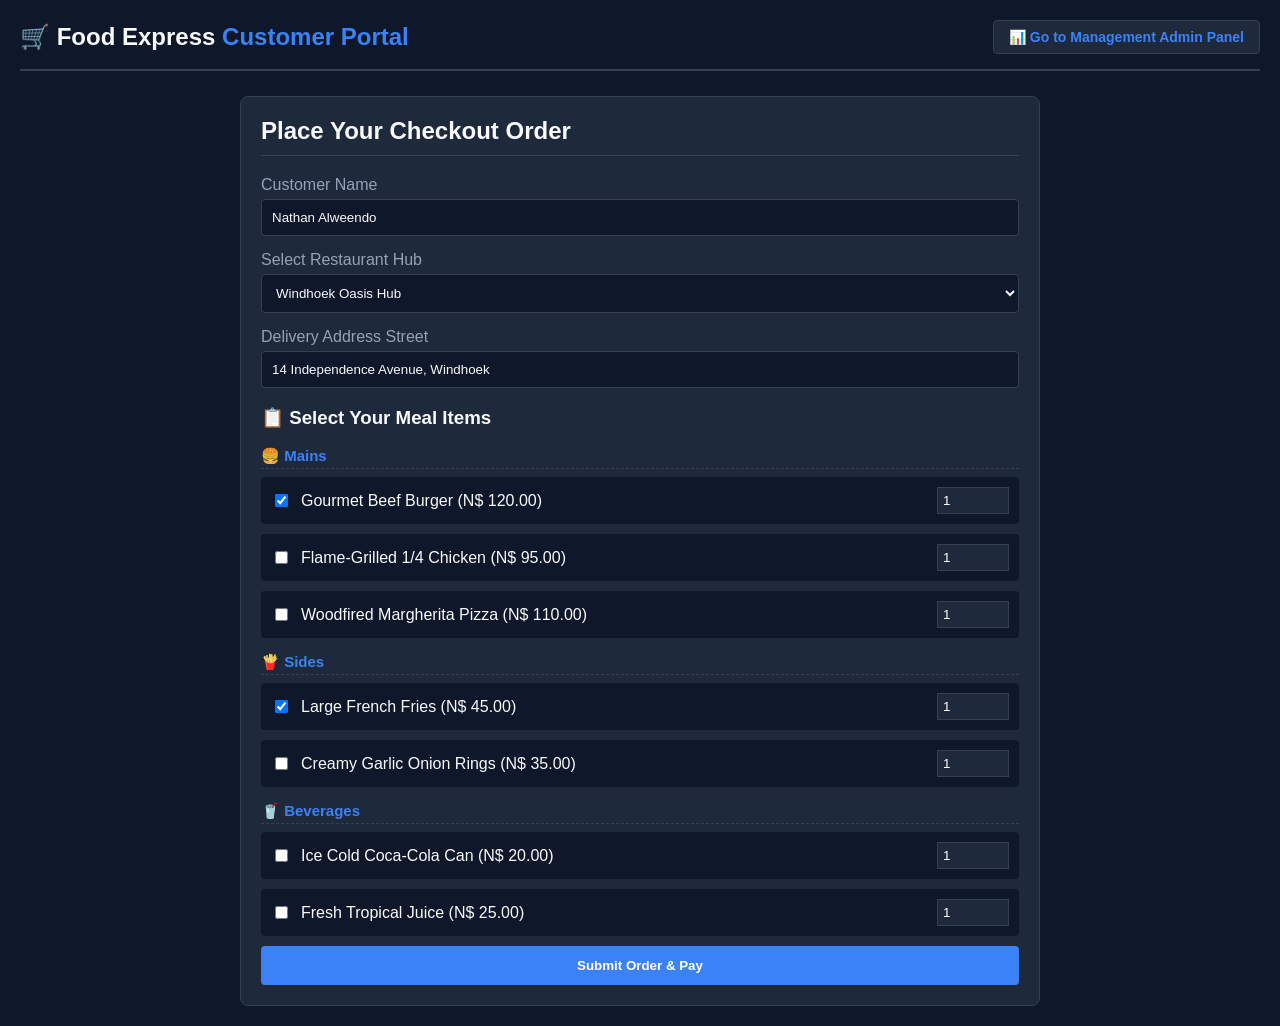
<file: frontend/index.html>
<!DOCTYPE html>
<html lang="en">
<head>
    <meta charset="UTF-8">
    <meta name="viewport" content="width=device-width, initial-scale=1.0">
    <title>Customer Checkout Portal</title>
    <link rel="stylesheet" href="styles.css">
</head>
<body>
    <header class="main-header">
        <h1>🛒 Food Express <span>Customer Portal</span></h1>
        <div class="navigation-links">
            <a href="admin.html" class="nav-link">📊 Go to Management Admin Panel</a>
        </div>
    </header>

    <div class="single-panel-container">
        <section class="panel-section">
            <h2>Place Your Checkout Order</h2>
            <form id="order-form">
                <div class="form-group">
                    <label>Customer Name</label>
                    <!-- FIXED: Replaced raw ID field with Customer Name input -->
                    <input type="text" id="customerName" value="Nathan Alweendo" required>
                </div>
                <div class="form-group">
                    <label>Select Restaurant Hub</label>
                    <select id="restaurantId">
                        <option value="rest-windhoek-oasis">Windhoek Oasis Hub</option>
                        <option value="rest-coastal-delight">Coastal Delight Hub</option>
                    </select>
                </div>
                <div class="form-group">
                    <label>Delivery Address Street</label>
                    <input type="text" id="deliveryAddress" value="14 Independence Avenue, Windhoek" required>
                </div>

                <div class="menu-selection">
    <h3>📋 Select Your Meal Items</h3>
    
    <!-- GROUP 1: MAINS -->
    <div class="menu-category">
        <h4>🍔 Mains</h4>
        <div class="menu-item">
            <input type="checkbox" id="item1" value="item-01" data-name="Gourmet Beef Burger" data-price="120.00" checked>
            <label>Gourmet Beef Burger (N$ 120.00)</label>
            <input type="number" id="qty1" value="1" min="1">
        </div>
        <div class="menu-item">
            <input type="checkbox" id="item3" value="item-03" data-name="Flame-Grilled Quarter Chicken" data-price="95.00">
            <label>Flame-Grilled 1/4 Chicken (N$ 95.00)</label>
            <input type="number" id="qty3" value="1" min="1">
        </div>
        <div class="menu-item">
            <input type="checkbox" id="item4" value="item-04" data-name="Woodfired Margherita Pizza" data-price="110.00">
            <label>Woodfired Margherita Pizza (N$ 110.00)</label>
            <input type="number" id="qty4" value="1" min="1">
        </div>
    </div>

    <!-- GROUP 2: SIDES -->
    <div class="menu-category">
        <h4>🍟 Sides</h4>
        <div class="menu-item">
            <input type="checkbox" id="item2" value="item-02" data-name="Large French Fries" data-price="45.00" checked>
            <label>Large French Fries (N$ 45.00)</label>
            <input type="number" id="qty2" value="1" min="1">
        </div>
        <div class="menu-item">
            <input type="checkbox" id="item5" value="item-05" data-name="Creamy Garlic Onion Rings" data-price="35.00">
            <label>Creamy Garlic Onion Rings (N$ 35.00)</label>
            <input type="number" id="qty5" value="1" min="1">
        </div>
    </div>

    <!-- GROUP 3: BEVERAGES -->
    <div class="menu-category">
        <h4>🥤 Beverages</h4>
        <div class="menu-item">
            <input type="checkbox" id="item6" value="item-06" data-name="Ice Cold Coca-Cola Can" data-price="20.00">
            <label>Ice Cold Coca-Cola Can (N$ 20.00)</label>
            <input type="number" id="qty6" value="1" min="1">
        </div>
        <div class="menu-item">
            <input type="checkbox" id="item7" value="item-07" data-name="Fresh Tropical Juice" data-price="25.00">
            <label>Fresh Tropical Juice (N$ 25.00)</label>
            <input type="number" id="qty7" value="1" min="1">
        </div>
    </div>
</div>


                <button type="submit" class="btn btn-submit">Submit Order & Pay</button>
            </form>
        </section>
    </div>
    <script src="app.js"></script>
</body>
</html>
</file>
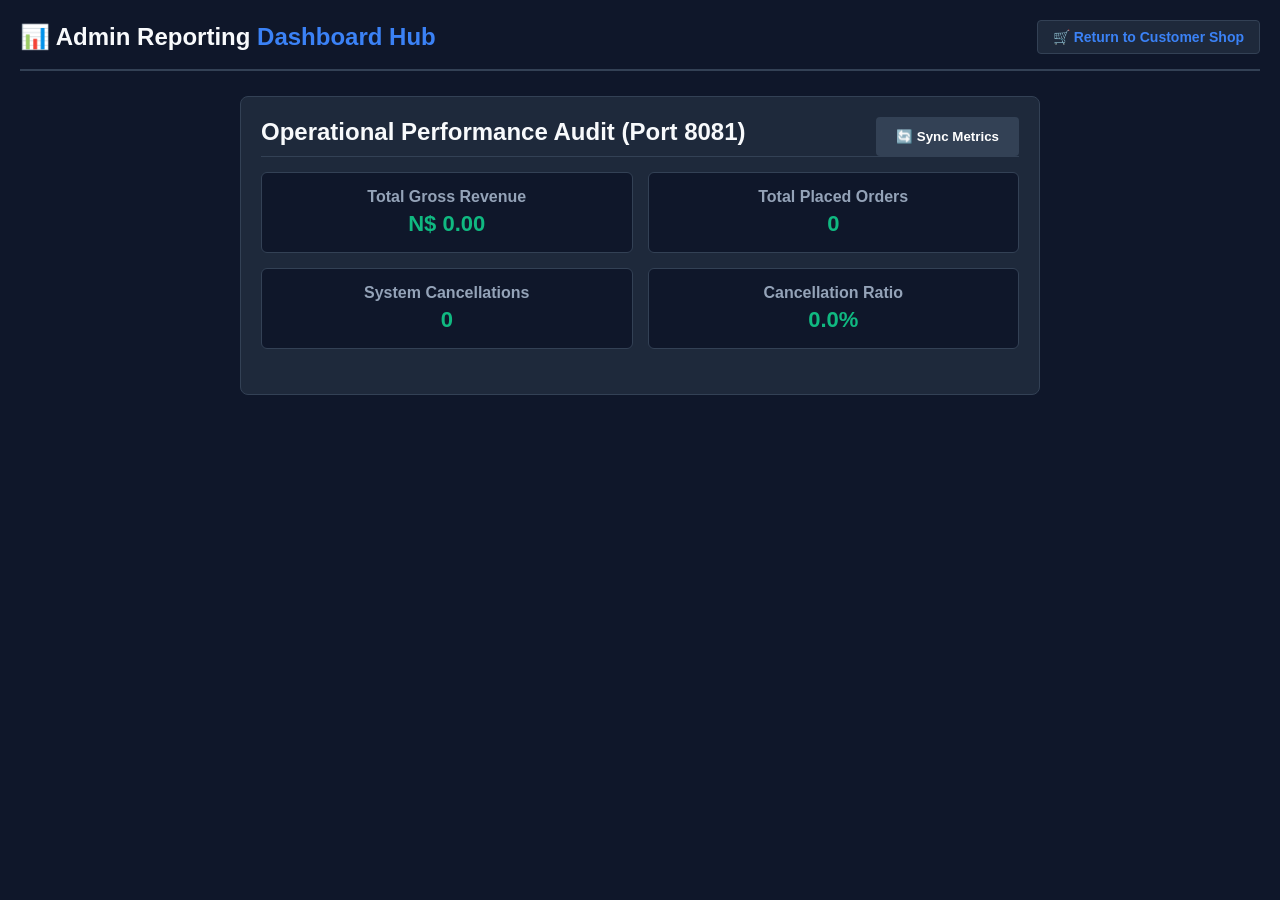
<file: frontend/admin.html>
<!DOCTYPE html>
<html lang="en">
<head>
    <meta charset="UTF-8">
    <meta name="viewport" content="width=device-width, initial-scale=1.0">
    <title>Admin Reporting Dashboard</title>
    <link rel="stylesheet" href="styles.css">
</head>
<body>
    <header class="main-header">
        <h1>📊 Admin Reporting <span>Dashboard Hub</span></h1>
        <div class="navigation-links">
            <a href="index.html" class="nav-link">🛒 Return to Customer Shop</a>
        </div>
    </header>

    <div class="single-panel-container">
        <section class="panel-section">
            <div class="admin-title-row">
                <h2>Operational Performance Audit (Port 8081)</h2>
                <button id="refresh-metrics-btn" class="btn btn-refresh">🔄 Sync Metrics</button>
            </div>

            <div class="metrics-grid">
                <div class="metric-card">
                    <h4>Total Gross Revenue</h4>
                    <p id="metric-revenue">N$ 0.00</p>
                </div>
                <div class="metric-card">
                    <h4>Total Placed Orders</h4>
                    <p id="metric-orders">0</p>
                </div>
                <div class="metric-card">
                    <h4>System Cancellations</h4>
                    <p id="metric-cancellations">0</p>
                </div>
                <div class="metric-card">
                    <h4>Cancellation Ratio</h4>
                    <p id="metric-ratio">0.0%</p>
                </div>
            </div>
        </section>
    </div>
    <script src="admin.js"></script>
</body>
</html>
</file>
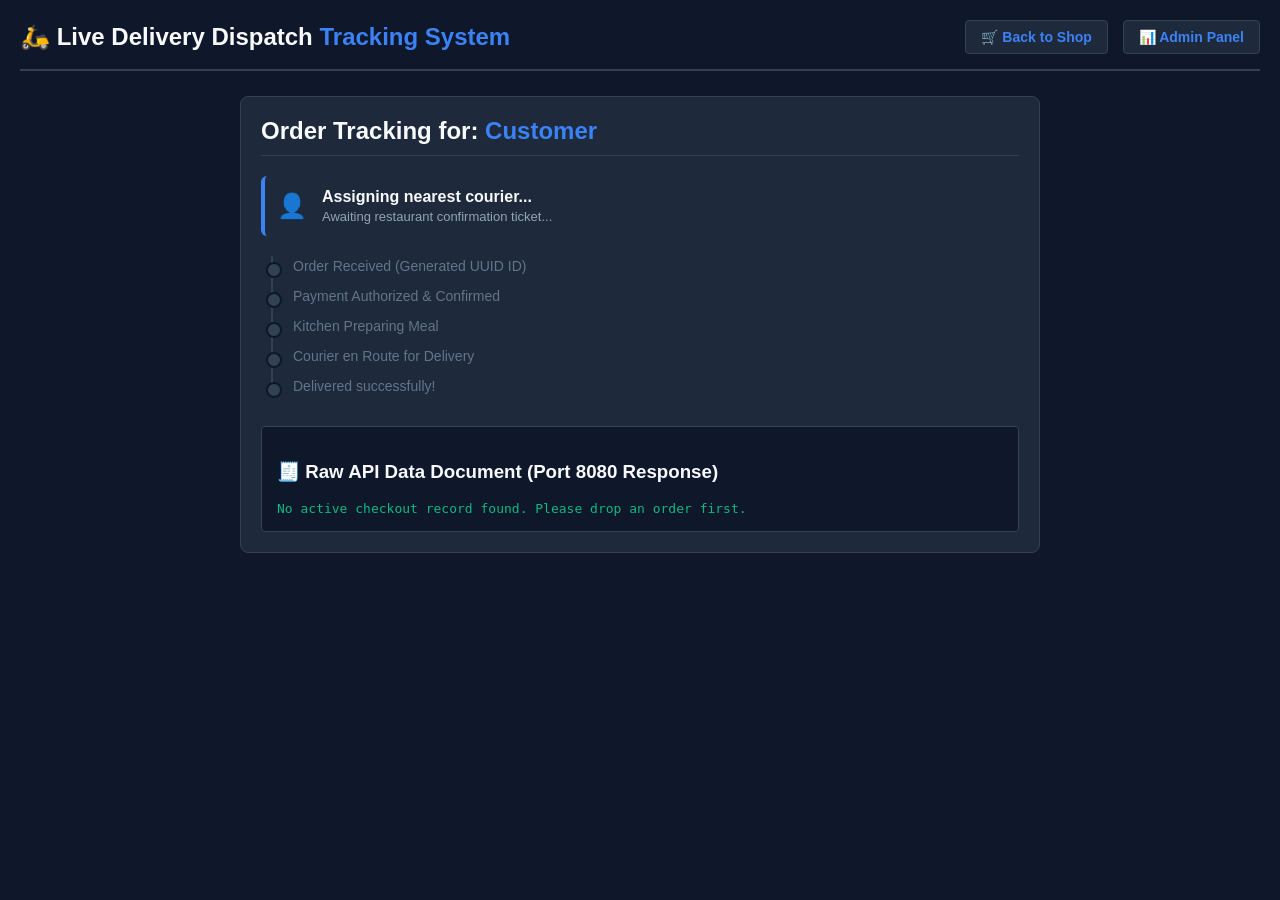
<file: frontend/tracking.html>
<!DOCTYPE html>
<html lang="en">
<head>
    <meta charset="UTF-8">
    <meta name="viewport" content="width=device-width, initial-scale=1.0">
    <title>Live Order Tracking</title>
    <link rel="stylesheet" href="styles.css">
</head>
<body>
    <header class="main-header">
        <h1>🛵 Live Delivery Dispatch <span>Tracking System</span></h1>
        <div class="navigation-links">
            <a href="index.html" class="nav-link">🛒 Back to Shop</a>
            <a href="admin.html" class="nav-link">📊 Admin Panel</a>
        </div>
    </header>

    <div class="single-panel-container">
        <section class="panel-section">
            <h2>Order Tracking for: <span id="display-client-name" style="color: #3b82f6;">Customer</span></h2>
            
            <div class="driver-badge">
                <span class="driver-icon">👤</span>
                <div>
                    <strong id="driver-name">Assigning nearest courier...</strong>
                    <p id="driver-status">Awaiting restaurant confirmation ticket...</p>
                </div>
            </div>

            <div class="timeline">
                <div class="timeline-step" id="step-created">Order Received (Generated UUID ID)</div>
                <div class="timeline-step" id="step-confirmed">Payment Authorized & Confirmed</div>
                <div class="timeline-step" id="step-preparing">Kitchen Preparing Meal</div>
                <div class="timeline-step" id="step-delivering">Courier en Route for Delivery</div>
                <div class="timeline-step" id="step-completed">Delivered successfully!</div>
            </div>

            <div class="receipt-box" style="margin-top: 30px;">
                <h3>🧾 Raw API Data Document (Port 8080 Response)</h3>
                <pre id="receipt-data">Loading tracking token records...</pre>
            </div>
        </section>
    </div>
    <script src="tracking.js"></script>
</body>
</html>
</file>
<file: frontend/styles.css>
:root {
    --bg-dark: #0f172a;
    --card-bg: #1e293b;
    --text-main: #f8fafc;
    --accent-blue: #3b82f6;
    --accent-green: #10b981;
    --accent-orange: #f59e0b;
    --accent-red: #ef4444;
    --border-color: #334155;
}

body {
    font-family: 'Segoe UI', Tahoma, Geneva, Verdana, sans-serif;
    background-color: var(--bg-dark);
    color: var(--text-main);
    margin: 0;
    padding: 20px;
}

.main-header {
    display: flex;
    justify-content: space-between;
    align-items: center;
    border-bottom: 2px solid var(--border-color);
    padding-bottom: 15px;
    margin-bottom: 25px;
}

.main-header h1 { margin: 0; font-size: 24px; }
.main-header h1 span { color: var(--accent-blue); }
.status-green { color: var(--accent-green); font-weight: bold; }

.dashboard-container {
    display: grid;
    grid-template-columns: 1fr 1fr;
    gap: 25px;
}

.panel-section {
    background-color: var(--card-bg);
    border: 1px solid var(--border-color);
    border-radius: 8px;
    padding: 20px;
}

h2 { border-bottom: 1px solid var(--border-color); padding-bottom: 10px; margin-top: 0; }

.form-group {
    margin-bottom: 15px;
}

label { display: block; margin-bottom: 5px; color: #94a3b8; }
input[type="text"], select {
    width: 100%;
    padding: 10px;
    background-color: var(--bg-dark);
    border: 1px solid var(--border-color);
    color: var(--text-main);
    border-radius: 4px;
    box-sizing: border-box;
}

.menu-item {
    display: flex;
    align-items: center;
    margin-bottom: 10px;
    background-color: var(--bg-dark);
    padding: 10px;
    border-radius: 4px;
}

.menu-item label { flex-grow: 1; margin: 0 10px; color: var(--text-main); }
.menu-item input[type="number"] { width: 60px; padding: 5px; background: var(--card-bg); color: #fff; border: 1px solid var(--border-color); }

.btn {
    padding: 12px 20px;
    border: none;
    border-radius: 4px;
    cursor: pointer;
    font-weight: bold;
    color: #fff;
    transition: background 0.2s;
}

.btn-submit { background-color: var(--accent-blue); width: 100%; }
.btn-submit:hover { background-color: #2563eb; }
.btn-refresh { background-color: var(--border-color); }
.btn-refresh:hover { background-color: #475569; }

.receipt-box {
    margin-top: 20px;
    background-color: var(--bg-dark);
    border: 1px solid var(--border-color);
    padding: 15px;
    border-radius: 4px;
}

.receipt-box pre { margin: 0; overflow-x: auto; color: var(--accent-green); font-family: monospace; }
.hidden { display: none; }

/* VISUAL DISPATCH TIMELINE THEME */
.tracking-container {
    margin-top: 25px;
    background: var(--bg-dark);
    border: 1px solid var(--border-color);
    padding: 20px;
    border-radius: 6px;
}

.driver-badge {
    display: flex;
    align-items: center;
    background: var(--card-bg);
    padding: 12px;
    border-radius: 6px;
    margin-bottom: 20px;
    border-left: 4px solid var(--accent-blue);
}

.driver-icon { font-size: 24px; margin-right: 15px; }
.driver-badge strong { display: block; font-size: 16px; }
.driver-badge p { margin: 3px 0 0 0; font-size: 13px; color: #94a3b8; }

.timeline {
    display: flex;
    flex-direction: column;
    gap: 10px;
    position: relative;
    padding-left: 20px;
    border-left: 2px solid var(--border-color);
    margin-left: 10px;
}

.timeline-step {
    position: relative;
    color: #64748b;
    font-size: 14px;
    padding: 2px 0;
    transition: color 0.3s;
}

.timeline-step::before {
    content: '';
    position: absolute;
    left: -27px;
    top: 6px;
    width: 12px;
    height: 12px;
    border-radius: 50%;
    background: var(--border-color);
    border: 2px solid var(--bg-dark);
    transition: background 0.3s;
}

.timeline-step.active { color: var(--text-main); font-weight: bold; }
.timeline-step.active::before { background: var(--accent-blue); }
.timeline-step.completed { color: var(--accent-green); }
.timeline-step.completed::before { background: var(--accent-green); }

.admin-title-row { display: flex; justify-content: space-between; align-items: center; border-bottom: 1px solid var(--border-color); margin-bottom: 15px; }
.admin-title-row h2 { border: none; margin: 0; }
.metrics-grid { display: grid; grid-template-columns: repeat(2, 1fr); gap: 15px; margin-bottom: 25px; }
.metric-card { background-color: var(--bg-dark); border: 1px solid var(--border-color); padding: 15px; border-radius: 6px; text-align: center; }
.metric-card h4 { margin: 0 0 5px 0; color: #94a3b8; }
.metric-card p { margin: 0; font-size: 22px; font-weight: bold; color: var(--accent-green); }
.single-panel-container {
    max-width: 800px;
    margin: 0 auto;
}
.navigation-links {
    display: flex;
    gap: 15px;
}
.nav-link {
    color: var(--accent-blue);
    text-decoration: none;
    font-weight: bold;
    background: var(--card-bg);
    padding: 8px 15px;
    border-radius: 4px;
    border: 1px solid var(--border-color);
    font-size: 14px;
}
.nav-link:hover {
    background: var(--border-color);
}
.menu-category h4 {
    margin: 15px 0 8px 0;
    color: var(--accent-blue);
    font-size: 15px;
    border-bottom: 1px dashed var(--border-color);
    padding-bottom: 3px;
}
</file>
